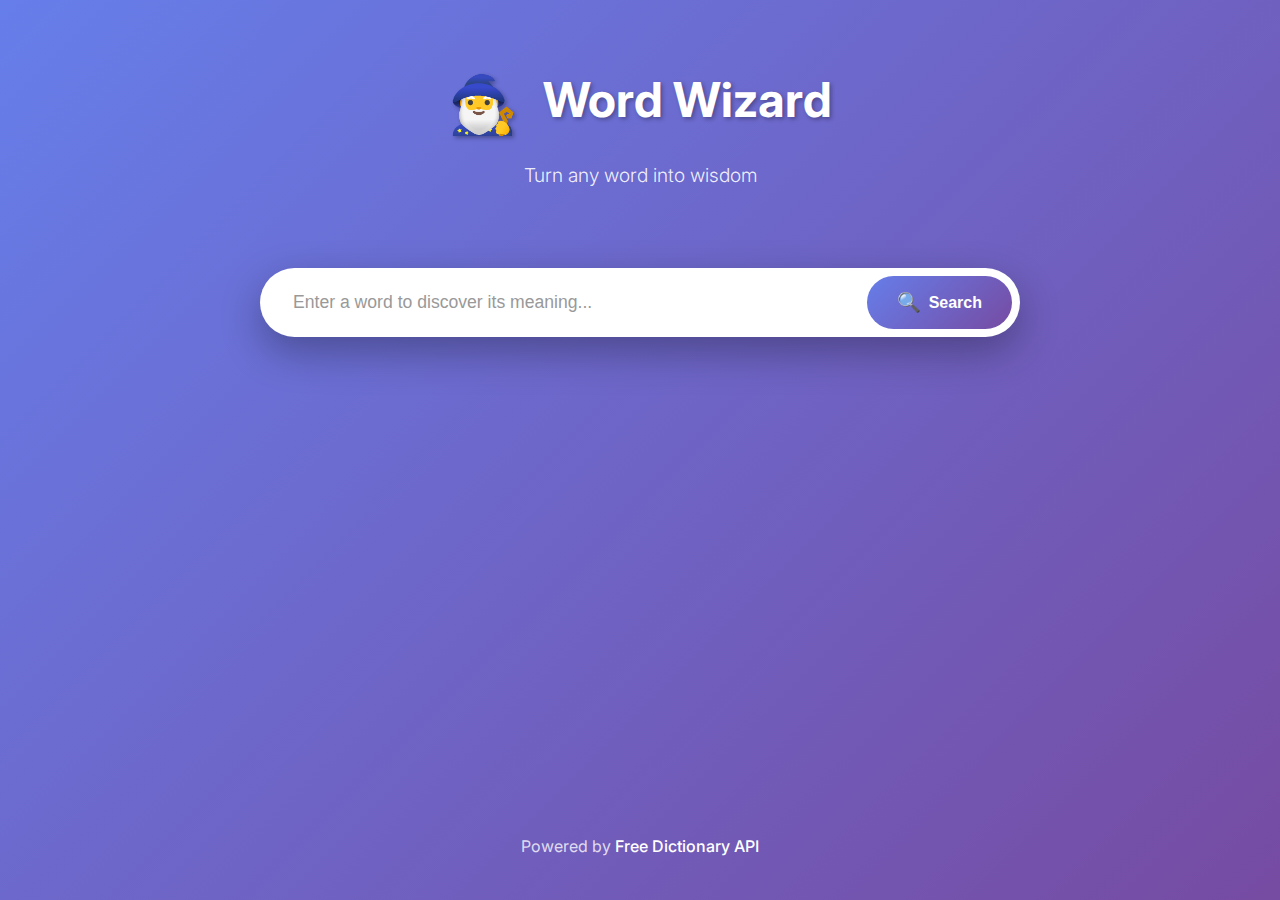
<file: index.html>
<!DOCTYPE html>
<html lang="en">
<head>
    <meta charset="UTF-8">
    <meta name="viewport" content="width=device-width, initial-scale=1.0">
    <title>Word Wizard - Dictionary App</title>
    <link rel="stylesheet" href="styles.css">
    <link href="https://fonts.googleapis.com/css2?family=Inter:wght@300;400;500;600;700&display=swap" rel="stylesheet">
</head>
<body>
    <div class="container">
        <header class="header">
            <h1 class="title">
                <span class="wizard-icon">🧙‍♂️</span>
                Word Wizard
            </h1>
            <p class="subtitle">Turn any word into wisdom</p>
        </header>

        <div class="search-section">
            <div class="search-container">
                <input 
                    type="text" 
                    id="searchInput" 
                    class="search-input" 
                    placeholder="Enter a word to discover its meaning..."
                    autocomplete="off"
                >
                <button id="searchBtn" class="search-btn">
                    <span class="search-icon">🔍</span>
                    Search
                </button>
            </div>
        </div>

        <div id="loadingState" class="loading hidden">
            <div class="loading-spinner"></div>
            <p>Searching for wisdom...</p>
        </div>

        <div id="errorState" class="error hidden">
            <div class="error-icon">❌</div>
            <h3>Word Not Found</h3>
            <p id="errorMessage">Sorry, we couldn't find that word. Please check your spelling and try again.</p>
        </div>

        <div id="resultsContainer" class="results-container hidden">
            <div class="word-header">
                <h2 id="wordTitle" class="word-title"></h2>
                <div id="phonetics" class="phonetics"></div>
            </div>
            
            <div id="meanings" class="meanings"></div>
        </div>

        <footer class="footer">
            <p>Powered by <a href="https://dictionaryapi.dev/" target="_blank">Free Dictionary API</a></p>
        </footer>
    </div>

    <script src="script.js"></script>
</body>
</html>
</file>
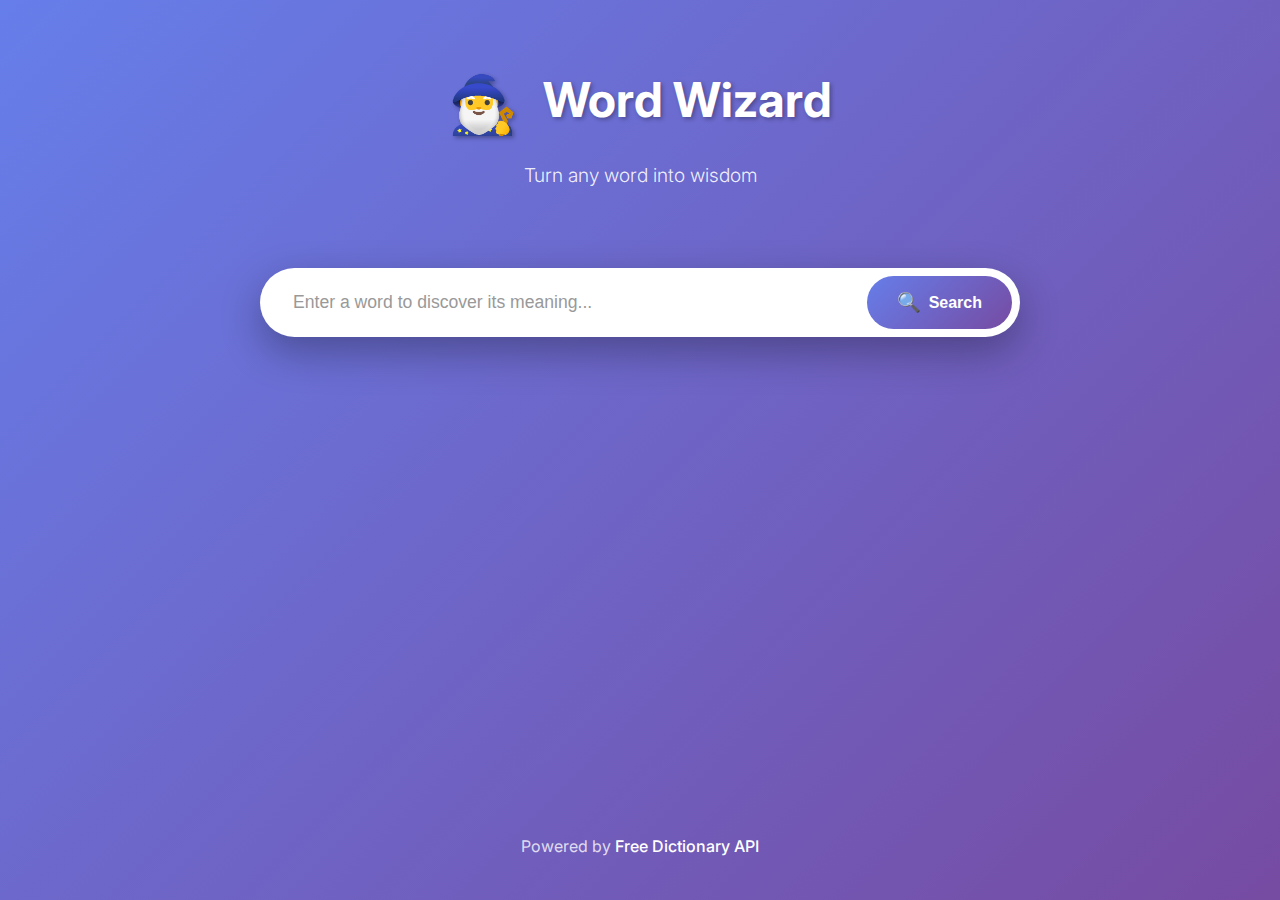
<file: index (1).html>
<!DOCTYPE html>
<html lang="en">
<head>
    <meta charset="UTF-8">
    <meta name="viewport" content="width=device-width, initial-scale=1.0">
    <title>Word Wizard - Dictionary App</title>
    <link rel="stylesheet" href="styles.css">
    <link href="https://fonts.googleapis.com/css2?family=Inter:wght@300;400;500;600;700&display=swap" rel="stylesheet">
</head>
<body>
    <div class="container">
        <header class="header">
            <h1 class="title">
                <span class="wizard-icon">🧙‍♂️</span>
                Word Wizard
            </h1>
            <p class="subtitle">Turn any word into wisdom</p>
        </header>

        <div class="search-section">
            <div class="search-container">
                <input 
                    type="text" 
                    id="searchInput" 
                    class="search-input" 
                    placeholder="Enter a word to discover its meaning..."
                    autocomplete="off"
                >
                <button id="searchBtn" class="search-btn">
                    <span class="search-icon">🔍</span>
                    Search
                </button>
            </div>
        </div>

        <div id="loadingState" class="loading hidden">
            <div class="loading-spinner"></div>
            <p>Searching for wisdom...</p>
        </div>

        <div id="errorState" class="error hidden">
            <div class="error-icon">❌</div>
            <h3>Word Not Found</h3>
            <p id="errorMessage">Sorry, we couldn't find that word. Please check your spelling and try again.</p>
        </div>

        <div id="resultsContainer" class="results-container hidden">
            <div class="word-header">
                <h2 id="wordTitle" class="word-title"></h2>
                <div id="phonetics" class="phonetics"></div>
            </div>
            
            <div id="meanings" class="meanings"></div>
        </div>

        <footer class="footer">
            <p>Powered by <a href="https://dictionaryapi.dev/" target="_blank">Free Dictionary API</a></p>
        </footer>
    </div>

    <script src="script.js"></script>
</body>
</html>
</file>
<file: styles.css>
* {
    margin: 0;
    padding: 0;
    box-sizing: border-box;
}

body {
    font-family: 'Inter', -apple-system, BlinkMacSystemFont, 'Segoe UI', Roboto, sans-serif;
    line-height: 1.6;
    color: #333;
    background: linear-gradient(135deg, #667eea 0%, #764ba2 100%);
    min-height: 100vh;
}

.container {
    max-width: 800px;
    margin: 0 auto;
    padding: 20px;
    min-height: 100vh;
    display: flex;
    flex-direction: column;
}

.header {
    text-align: center;
    margin-bottom: 40px;
    padding: 40px 0;
}

.title {
    font-size: 3rem;
    font-weight: 700;
    color: white;
    margin-bottom: 10px;
    text-shadow: 2px 2px 4px rgba(0, 0, 0, 0.3);
}

.wizard-icon {
    font-size: 3.5rem;
    margin-right: 15px;
    vertical-align: middle;
}

.subtitle {
    font-size: 1.2rem;
    color: rgba(255, 255, 255, 0.9);
    font-weight: 300;
}

.search-section {
    margin-bottom: 40px;
}

.search-container {
    display: flex;
    gap: 15px;
    background: white;
    padding: 8px;
    border-radius: 50px;
    box-shadow: 0 10px 30px rgba(0, 0, 0, 0.2);
    transition: transform 0.2s ease;
}

.search-container:focus-within {
    transform: translateY(-2px);
    box-shadow: 0 15px 40px rgba(0, 0, 0, 0.3);
}

.search-input {
    flex: 1;
    border: none;
    outline: none;
    padding: 15px 25px;
    font-size: 1.1rem;
    border-radius: 50px;
    background: transparent;
}

.search-input::placeholder {
    color: #999;
}

.search-btn {
    background: linear-gradient(135deg, #667eea 0%, #764ba2 100%);
    color: white;
    border: none;
    padding: 15px 30px;
    border-radius: 50px;
    font-size: 1rem;
    font-weight: 600;
    cursor: pointer;
    display: flex;
    align-items: center;
    gap: 8px;
    transition: all 0.2s ease;
}

.search-btn:hover {
    transform: translateY(-1px);
    box-shadow: 0 5px 15px rgba(0, 0, 0, 0.2);
}

.search-btn:active {
    transform: translateY(0);
}

.search-icon {
    font-size: 1.2rem;
}

.loading, .error {
    text-align: center;
    padding: 60px 20px;
    background: white;
    border-radius: 20px;
    box-shadow: 0 10px 30px rgba(0, 0, 0, 0.1);
    margin-bottom: 20px;
}

.loading-spinner {
    width: 50px;
    height: 50px;
    border: 4px solid #f3f3f3;
    border-top: 4px solid #667eea;
    border-radius: 50%;
    animation: spin 1s linear infinite;
    margin: 0 auto 20px;
}

@keyframes spin {
    0% { transform: rotate(0deg); }
    100% { transform: rotate(360deg); }
}

.error-icon {
    font-size: 3rem;
    margin-bottom: 20px;
}

.error h3 {
    color: #e74c3c;
    margin-bottom: 10px;
    font-size: 1.5rem;
}

.results-container {
    background: white;
    border-radius: 20px;
    padding: 40px;
    box-shadow: 0 10px 30px rgba(0, 0, 0, 0.1);
    margin-bottom: 20px;
    animation: fadeInUp 0.5s ease;
}

@keyframes fadeInUp {
    from {
        opacity: 0;
        transform: translateY(30px);
    }
    to {
        opacity: 1;
        transform: translateY(0);
    }
}

.word-header {
    border-bottom: 2px solid #f0f0f0;
    padding-bottom: 20px;
    margin-bottom: 30px;
}

.word-title {
    font-size: 2.5rem;
    font-weight: 700;
    color: #333;
    margin-bottom: 10px;
}

.phonetics {
    display: flex;
    flex-wrap: wrap;
    gap: 15px;
}

.phonetic-item {
    background: #f8f9fa;
    padding: 8px 15px;
    border-radius: 20px;
    font-family: 'Courier New', monospace;
    color: #666;
    display: flex;
    align-items: center;
    gap: 10px;
}

.audio-btn {
    background: #667eea;
    color: white;
    border: none;
    border-radius: 50%;
    width: 30px;
    height: 30px;
    cursor: pointer;
    display: flex;
    align-items: center;
    justify-content: center;
    font-size: 0.8rem;
    transition: background 0.2s ease;
}

.audio-btn:hover {
    background: #5a6fd8;
}

.meaning-section {
    margin-bottom: 30px;
    padding: 25px;
    background: #f8f9fa;
    border-radius: 15px;
    border-left: 4px solid #667eea;
}

.part-of-speech {
    font-size: 1.3rem;
    font-weight: 600;
    color: #667eea;
    margin-bottom: 15px;
    text-transform: capitalize;
}

.definitions-list {
    list-style: none;
}

.definition-item {
    margin-bottom: 15px;
    padding-left: 20px;
    position: relative;
}

.definition-item::before {
    content: "•";
    color: #667eea;
    font-weight: bold;
    position: absolute;
    left: 0;
}

.definition-text {
    font-size: 1.1rem;
    line-height: 1.6;
    margin-bottom: 8px;
}

.example {
    font-style: italic;
    color: #666;
    background: white;
    padding: 10px 15px;
    border-radius: 8px;
    border-left: 3px solid #ddd;
    margin-top: 8px;
}

.synonyms, .antonyms {
    margin-top: 15px;
}

.synonyms h4, .antonyms h4 {
    font-size: 1rem;
    color: #555;
    margin-bottom: 8px;
}

.word-list {
    display: flex;
    flex-wrap: wrap;
    gap: 8px;
}

.word-tag {
    background: #e3f2fd;
    color: #1976d2;
    padding: 4px 12px;
    border-radius: 15px;
    font-size: 0.9rem;
    cursor: pointer;
    transition: background 0.2s ease;
}

.word-tag:hover {
    background: #bbdefb;
}

.footer {
    text-align: center;
    margin-top: auto;
    padding: 20px 0;
    color: rgba(255, 255, 255, 0.8);
}

.footer a {
    color: white;
    text-decoration: none;
    font-weight: 500;
}

.footer a:hover {
    text-decoration: underline;
}

.hidden {
    display: none !important;
}

/* Responsive Design */
@media (max-width: 768px) {
    .container {
        padding: 15px;
    }
    
    .title {
        font-size: 2.2rem;
    }
    
    .wizard-icon {
        font-size: 2.5rem;
        margin-right: 10px;
    }
    
    .search-container {
        flex-direction: column;
        gap: 10px;
        padding: 15px;
        border-radius: 20px;
    }
    
    .search-input, .search-btn {
        border-radius: 15px;
    }
    
    .results-container {
        padding: 25px;
    }
    
    .word-title {
        font-size: 2rem;
    }
    
    .phonetics {
        flex-direction: column;
        align-items: flex-start;
    }
}

@media (max-width: 480px) {
    .title {
        font-size: 1.8rem;
    }
    
    .word-title {
        font-size: 1.6rem;
    }
    
    .results-container {
        padding: 20px;
    }
}
</file>
